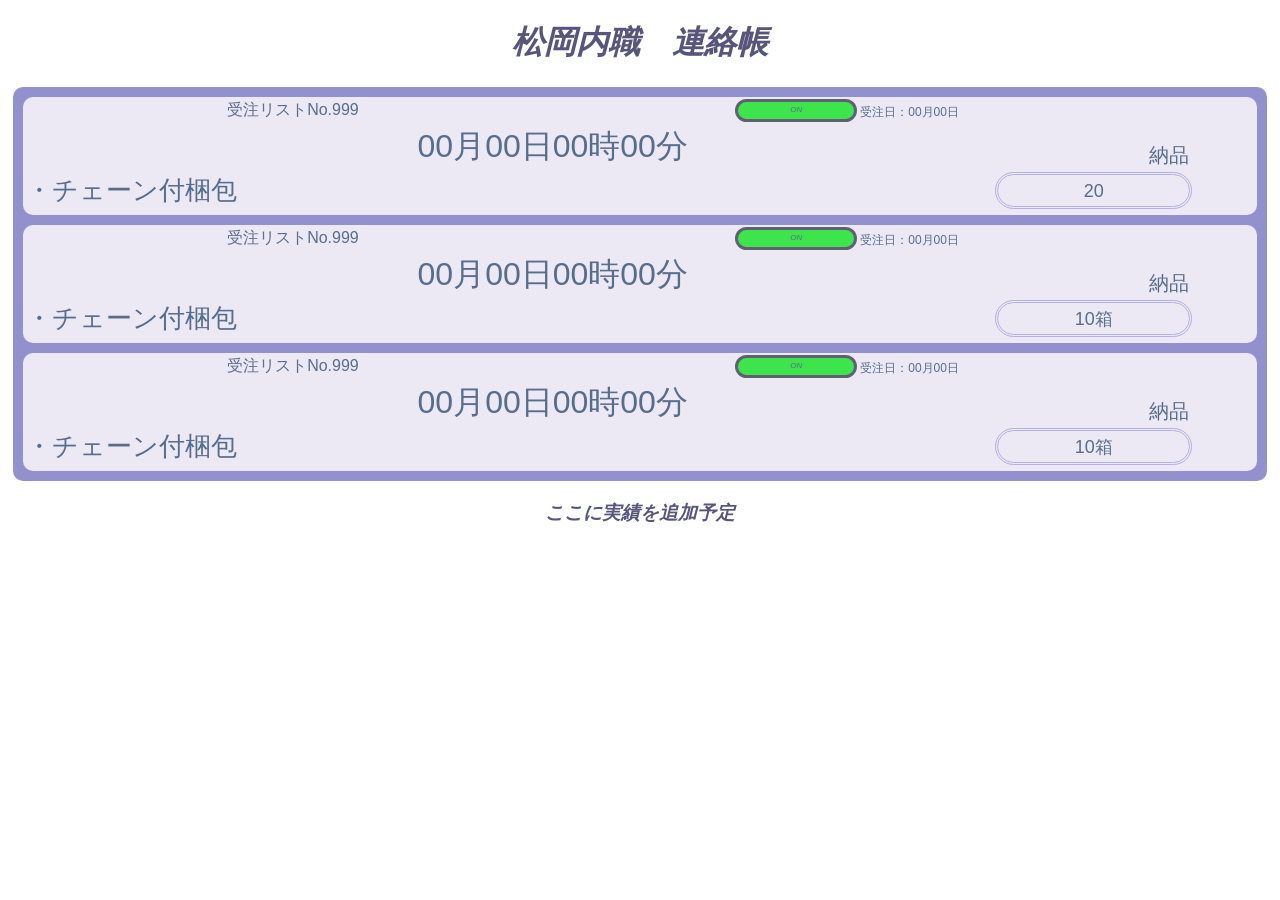
<file: index.html>
<!DOCTYPE html>
<html lang="jp">
    <head>
        <!-- CSSの適応 -->
        <link href="stylesheet.css" rel="stylesheet" />

        <!-- JavaScriptの適応 -->
        <script src="index.js"></script>

        <meta charset="UTF-8">

        <!-- iOSブラウザに対応 -->
        <meta name="viewport" content="width=device-width, initial-scale=1.0">

        <title>Chapter 01: 初めてのJavaScript</title>

    </head>
    
    <body>
        <!--
        <input type="button" value="取得" onclick="logToDiscord()"/>
        <input type="button" value="json" onclick="getData()"/>
        <a href="control.html">移動</a>
        -->

<h1>松岡内職　連絡帳</h1>

        <div class="outside">
            <table border="0">            
                <tr>
                    <td class="order_list">受注リストNo.999</td>
                    <td class="empty_2"></td>
                    <td class="task_status">ON</td>
                    <td class="order_date" colspan="4">受注日：00月00日</td>
                </tr>
                <tr>
                    <td class="deadline" colspan="5">00月00日00時00分</td>
                    <td class="delivery" colspan="2">納品</td>
                </tr>
                <tr>
                    <td class="details" colspan="4">・チェーン付梱包</td>
                    <td class="boxes" id="boxes" colspan="2">10箱</td>
                    <td class="empty"></td>
                </tr>
                <tr>
                    <td></td>
                    <td></td>
                    <td></td>
                    <td></td>
                    <td></td>
                    <td></td>
                    <td></td>
                </tr>
            </table>


            <table class="under_top_table" border="0">
                <tr>
                    <td class="order_list">受注リストNo.999</td>
                    <td class="empty_2"></td>
                    <td class="task_status">ON</td>
                    <td class="order_date" colspan="4">受注日：00月00日</td>
                </tr>
                <tr>
                    <td class="deadline" colspan="5">00月00日00時00分</td>
                    <td class="delivery" colspan="2">納品</td>
                </tr>
                <tr>
                    <td class="details" colspan="4">・チェーン付梱包</td>
                    <td class="boxes" colspan="2">10箱</td>
                    <td class="empty"></td>
                </tr>
                <tr>
                    <td></td>
                    <td></td>
                    <td></td>
                    <td></td>
                    <td></td>
                    <td></td>
                    <td></td>
                </tr>
            </table> 
            <table class="under_top_table" border="0">
                <tr>
                    <td class="order_list">受注リストNo.999</td>
                    <td class="empty_2"></td>
                    <td class="task_status">ON</td>
                    <td class="order_date" colspan="4">受注日：00月00日</td>
                </tr>
                <tr>
                    <td class="deadline" colspan="5">00月00日00時00分</td>
                    <td class="delivery" colspan="2">納品</td>
                </tr>
                <tr>
                    <td class="details" colspan="4">・チェーン付梱包</td>
                    <td class="boxes" colspan="2">10箱</td>
                    <td class="empty"></td>
                </tr>
                <tr>
                    <td></td>
                    <td></td>
                    <td></td>
                    <td></td>
                    <td></td>
                    <td></td>
                    <td></td>
                </tr>
            </table> 
        </div>
        <h3>ここに実績を追加予定</h3>

        <script>
            alertman()
            getData()
        </script>
    </body>
</html>
</file>
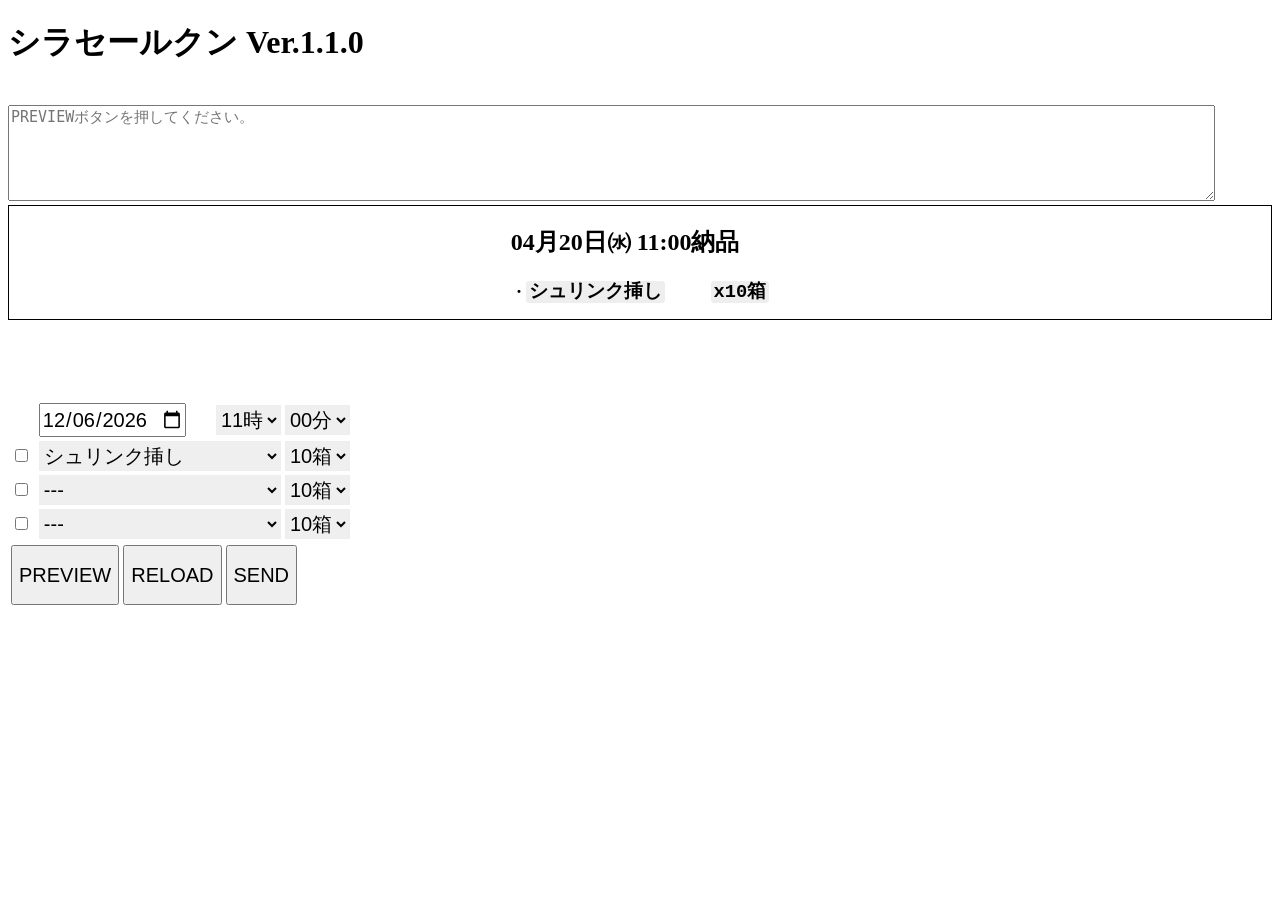
<file: form.html>
<!DOCTYPE html>
<html lang="ja">
<head>
    <meta charset="UTF-8">
    <meta name="viewport" content="width=device-width, initial-scale=1.0">
    
    <!-- CSSの適応 -->
    <link href="order.css" rel="stylesheet" />
    
    <!-- JavaScriptの適応 -->
    <script src="index.js"></script>

    <title>オシエールクン１号</title>
</head>
<body>

    <h1>シラセールクン Ver.1.1.0</h1>

    <div id="front_panel">
        <textarea id="textarea" name="message" cols="35" rows="5" placeholder="PREVIEWボタンを押してください。"></textarea>
        <div id="pre_md_div">
            <div id="md_result_div">
                <h2>04月20日㈬ 11:00納品</h2>
                <pre><h3>・<code>シュリンク挿し</code>     <code>x10箱</code></h3></pre>
            </div>
        </div>
    </div>

    <table border="0" id="middle_table">
        <tr>
            <td></td>
            <td>
                <input type="date" id="calendar" name="calendar" max="9999-12-31">
            </td>
            <td class="select_number">
                <select class="selecter" id="select_hour" name="select_hour">
                    <option value="9">9時</option>
                    <option value="10">10時</option>
                    <option value="11" selected>11時</option>
                    <option value="12">12時</option>
                    <option value="13">13時</option>
                    <option value="14">14時</option>
                    <option value="15">15時</option>
                    <option value="16">16時</option>
                    <option value="17">17時</option>
                    <option value="18">18時</option>        
                </select>
            </td>
            <td class="select_number">
                <select class="selecter" id="select_minute" name="select_minute">
                    <option value="0">00分</option>
                    <option value="15">15分</option>
                    <option value="30">30分</option>
                    <option value="45">45分</option>     
                </select>
            </td>
        </tr>

        <tr>
            <td>
                <input class="checkbox" type="checkbox" name="" value="">
            </td>
            <td colspan="2">
                <select class="orders" id="select_order" name="select_order">
                    <option>シュリンク挿し</option>
                    <option>紐付梱包</option>
                    <option>チェーン付梱包</option>
                    <option>解体</option>     
                    <option>新規</option>
                </select>
            </td>
            <td class="select_number">
                <select class="boxes" id="box" name="box">
                    <option value="1">1箱</option>
                    <option value="2">2箱</option>
                    <option value="3">3箱</option>
                    <option value="4">4箱</option>
                    <option value="5">5箱</option>
                    <option value="6">6箱</option>
                    <option value="7">7箱</option>
                    <option value="8">8箱</option>
                    <option value="9">9箱</option>
                    <option value="10" selected>10箱</option>
                </select>
            </td>
        </tr>

        <tr>
            <td>
                <input class="checkbox" type="checkbox" name="" value="">
            </td>
            <td colspan="2">
                <select class="orders" name="select_order">
                    <option>---</option>
                    <option>シュリンク挿し</option>
                    <option>紐付梱包</option>
                    <option>チェーン付梱包</option>
                    <option>解体</option>     
                    <option>新規</option>
                </select>
            </td>
            <td class="select_number">
                <select class="boxes" name="box">
                    <option value="1">1箱</option>
                    <option value="2">2箱</option>
                    <option value="3">3箱</option>
                    <option value="4">4箱</option>
                    <option value="5">5箱</option>
                    <option value="6">6箱</option>
                    <option value="7">7箱</option>
                    <option value="8">8箱</option>
                    <option value="9">9箱</option>
                    <option value="10" selected>10箱</option>
                </select>
            </td>
        </tr>

        <tr>
            <td>
                <input class="checkbox" type="checkbox" name="" value="">
            </td>
            <td colspan="2">
                <select class="orders" name="select_order">
                    <option>---</option>
                    <option>シュリンク挿し</option>
                    <option>紐付梱包</option>
                    <option>チェーン付梱包</option>
                    <option>解体</option>     
                    <option>新規</option>
                </select>
            </td>
            <td class="select_number">
                <select class="boxes" name="box">
                    <option value="1">1箱</option>
                    <option value="2">2箱</option>
                    <option value="3">3箱</option>
                    <option value="4">4箱</option>
                    <option value="5">5箱</option>
                    <option value="6">6箱</option>
                    <option value="7">7箱</option>
                    <option value="8">8箱</option>
                    <option value="9">9箱</option>
                    <option value="10" selected>10箱</option>
                </select>
            </td>
        </tr>
    
    </table>

    <table border="0">
        <tr>
            <td><input class="buttons" type="button" value="PREVIEW" onclick="pushDraw()"/></td>
            <td><input class="buttons" type="button" value="RELOAD" onclick="pushDraw()"/></td>
            <td><input class="buttons" type="button" value="SEND" onclick="logToDiscord()"/></td>
        </tr>    
    </table>
    
</body>
</html>
</file>
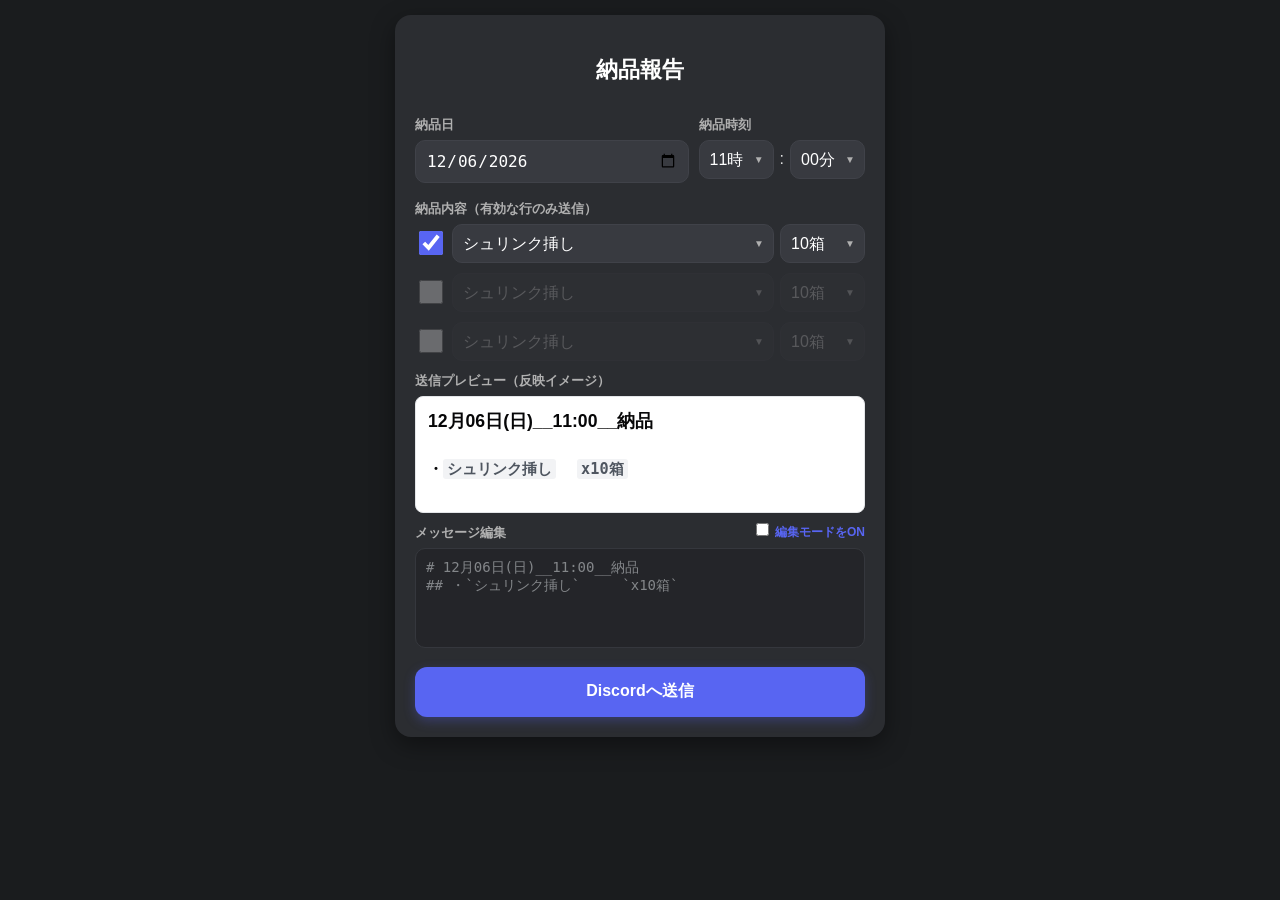
<file: gemini.html>
<!DOCTYPE html>
<html lang="ja">
<head>
    <meta charset="UTF-8">
    <meta name="viewport" content="width=device-width, initial-scale=1.0, viewport-fit=cover">
    <title>納品報告フォーム</title>
    <link rel="stylesheet" href="gemini.css">
</head>
<body>

<div class="container">
    <h2>納品報告</h2>
    
    <div class="top-row">
        <div class="date-section flex-fill">
            <label for="date">納品日</label>
            <input type="date" id="date" required>
        </div>
        <div class="time-section">
            <label>納品時刻</label>
            <div class="time-row">
                <div class="select-wrapper hour-box">
                    <select id="hour" required></select>
                </div>
                <span class="separator">:</span>
                <div class="select-wrapper min-box">
                    <select id="minute" required></select>
                </div>
            </div>
        </div>
    </div>

    <label>納品内容（有効な行のみ送信）</label>
    <div class="input-line" id="row-1">
        <input type="checkbox" class="row-toggle" checked data-row="1">
        <div class="content-box">
            <div class="select-wrapper">
                <select class="item-content">
                    <option value="シュリンク挿し" selected>シュリンク挿し</option>
                    <option value="組立（紐）">組立（紐）</option>
                    <option value="組立（チェーン）">組立（チェーン）</option>
                    <option value="解体">解体</option>
                    <option value="新規">新規</option>
                </select>
            </div>
        </div>
        <div class="count-box">
            <div class="select-wrapper">
                <select class="item-count"></select>
            </div>
        </div>
    </div>

    <div class="input-line disabled-row" id="row-2">
        <input type="checkbox" class="row-toggle" data-row="2">
        <div class="content-box">
            <div class="select-wrapper">
                <select class="item-content" disabled>
                    <option value="シュリンク挿し">シュリンク挿し</option>
                    <option value="組立（紐）">組立（紐）</option>
                    <option value="組立（チェーン）">組立（チェーン）</option>
                    <option value="解体">解体</option>
                    <option value="新規">新規</option>
                </select>
            </div>
        </div>
        <div class="count-box">
            <div class="select-wrapper"><select class="item-count" disabled></select></div>
        </div>
    </div>

    <div class="input-line disabled-row" id="row-3">
        <input type="checkbox" class="row-toggle" data-row="3">
        <div class="content-box">
            <div class="select-wrapper">
                <select class="item-content" disabled><option value="シュリンク挿し">シュリンク挿し</option><option value="組立（紐）">組立（紐）</option><option value="組立（チェーン）">組立（チェーン）</option><option value="解体">解体</option><option value="新規">新規</option></select>
            </div>
        </div>
        <div class="count-box">
            <div class="select-wrapper"><select class="item-count" disabled></select></div>
        </div>
    </div>

    <label>送信プレビュー（反映イメージ）</label>
    <div id="previewDisplay" class="discord-preview-light"></div>

    <div class="preview-header">
        <label>メッセージ編集</label>
        <div class="edit-toggle-wrap">
            <input type="checkbox" id="editEnable"> 編集モードをON
        </div>
    </div>
    <textarea id="messageEditor" class="discord-editor-dark" readonly></textarea>

    <div id="statusMessage" class="status"></div>
    <button id="submitBtn">Discordへ送信</button>
</div>

<script src="gemini.js"></script>
</body>
</html>
</file>
<file: stylesheet.css>
body {
    background-image: url("https://i.ibb.co/3y0sqZPY/body-background.png");
    background-size: cover;
    }
h1 {
    text-align: center;
    font-weight: bold;
    font-style: italic;
    color: #57557c;
}
.outside { 
    background-color: #9390ce;
    margin: 5px 5px 5px 5px;
    padding: 10px 10px 10px 10px;
    border-radius: 10px 10px 10px 10px;
    }
table {
    border-radius: 10px 10px 10px 10px;
    background-color: #ece8f4;
    width: 100%;
    margin: 0px;
    margin-top: 0px;
    font-family: 'ヒラギノ丸ゴ ProN','Hiragino Maru Gothic ProN','San Fransisco',sans-serif;
    color: #576d8c;
}
.under_top_table {
    margin-top: 10px;
    }
.order_list {
    width: 44%;
    text-align: center;
    vertical-align: bottom;
    }
.empty_2 {
    width: 14%;
}
.task_status {
    width: 10%;
    font-size: 8px;
    font-style: italic;
    text-align: center;
    border: solid 3px #615f74;
    padding-bottom: 2px;
    border-radius: 30px 30px 30px 30px;
    background-color: #3de44b;
    }
.order_date { 
    font-size: 12px;
    vertical-align: bottom;
    }
.deadline { 
    width: 86%;
    font-size: 32px;
    text-align: center;
    }
.delivery {
    font-size: 20px;
    text-align: center;
    vertical-align: bottom;
}
.details {
    font-size: 26px;
    width: 79%
}
.boxes {
    font-size: 18px;
    text-align: center;
    border: double 3px #b3b1e3;
    padding-top: 3px;
    border-radius: 20px 20px 20px 20px;
}
.empty {
    width: 5%;
}
h3 {
    text-align: center;
    font-weight: bold;
    font-style: italic;
    color: #57557c;
}

#main_text {
    padding: 0;
    line-height: 28px;
    height: 100;
}
</file>
<file: order.css>
#calendar{
    height: 30px;
}
.select_number{
    width: 20%;
}
.selecter{
	border :1px solid #eee;
    height: 30px;
}
.orders{
	border :1px solid #eee;
    height: 30px;
    width: 100%
}
.boxes{
	border :1px solid #eee;
    height: 30px;
}
.buttons{
    height: 60px;
}
input{
    font-size: 20px;    
    font-family: 'ヒラギノ丸ゴ ProN','Hiragino Maru Gothic ProN','San Fransisco',sans-serif;
}
select{
    font-size: 20px;    
    font-family: 'ヒラギノ丸ゴ ProN','Hiragino Maru Gothic ProN','San Fransisco',sans-serif;
}
#textarea{
    width: 95%;
    font-size:15px;
}
#underline{    
      text-decoration:underline;
}
code {
  background-color: #eee;
  border-radius: 3px;
  font-family: courier, monospace;
  padding: 0 3px;
}
#pre_md_div{
    border: 1px solid black;
    display: flex;
    align-items: center;
    justify-content: center;
}
#middle_table{
    margin-top: 80px;
}
#md_result_div{
}
#front_panel{    
    margin-top: 40px;
}
</file>
<file: gemini.css>
:root {
    --discord-color: #5865F2;
    /* ダークテーマ用カラー */
    --bg-color: #1a1c1e;         /* 全体背景 */
    --container-bg: #2b2d31;     /* カード背景 */
    --text-main: #e0e0e0;        /* メイン文字色 */
    --text-sub: #b0b0b0;         /* 補助文字色 */
    --input-bg: #383a40;         /* 入力欄背景 */
    --border-color: #404249;     /* 枠線 */
    
    /* プレビュー用：Discord標準ライトモードを維持 */
    --discord-light: #ffffff;
    --discord-border: #e3e5e8;
    --editor-bg: #1e1f22;        /* 編集エリア用ダーク背景 */
}

body {
    font-family: -apple-system, BlinkMacSystemFont, "Segoe UI", Roboto, sans-serif;
    background-color: var(--bg-color);
    margin: 0;
    padding: env(safe-area-inset-top) 15px calc(env(safe-area-inset-bottom) + 15px) 15px;
    box-sizing: border-box;
    display: flex; justify-content: center;
    color: var(--text-main);
}

.container {
    background: var(--container-bg); padding: 20px; border-radius: 16px;
    box-shadow: 0 8px 24px rgba(0, 0, 0, 0.4);
    width: 100%; max-width: 450px; margin-top: 15px;
}

h2 { text-align: center; color: #fff; margin-bottom: 20px; font-size: 1.4rem; }
label { display: block; margin-bottom: 6px; font-size: 0.8rem; font-weight: 700; color: var(--text-sub); margin-top: 12px; }

/* フォーム横並びレイアウト */
.top-row { display: flex; gap: 10px; align-items: flex-start; margin-bottom: 5px; }
.hour-box { width: 75px; }
.min-box { width: 75px; }

select, input[type="date"], textarea {
    width: 100%; padding: 10px; border: 1.5px solid var(--border-color);
    border-radius: 10px; font-size: 16px; background-color: var(--input-bg); box-sizing: border-box;
    -webkit-appearance: none; appearance: none; color: #fff;
    outline: none;
}

select:focus, input[type="date"]:focus { border-color: var(--discord-color); }

.time-row, .input-line { display: flex; align-items: center; gap: 6px; margin-bottom: 10px; }
.flex-fill { flex: 1; }
.row-toggle { width: 24px; height: 24px; cursor: pointer; accent-color: var(--discord-color); }
.content-box { flex: 1; }
.count-box { width: 85px; }
.disabled-row { opacity: 0.3; }

.select-wrapper { position: relative; }
.select-wrapper::after {
    content: '▼'; font-size: 10px; color: var(--text-sub); position: absolute; 
    right: 10px; top: 50%; transform: translateY(-50%); pointer-events: none;
}

/* プレビュー：Discord標準ライトモードを維持 */
.discord-preview-light {
    background-color: var(--discord-light); color: #2e3338;
    padding: 12px; border-radius: 8px; font-size: 0.85rem; line-height: 1.4;
    white-space: pre-wrap; border: 1px solid var(--discord-border); min-height: 40px;
}
.preview-h1 { display: block; font-size: 1.1rem; font-weight: bold; color: #060607; margin-bottom: 4px; }
.preview-h2 { display: block; font-size: 0.95rem; font-weight: bold; color: #060607; margin-top: 2px; }
.preview-code { background-color: #f2f3f5; padding: 1px 4px; border-radius: 3px; font-family: monospace; color: #4f5660; }

.preview-header { display: flex; justify-content: space-between; align-items: center; }
.edit-toggle-wrap { font-size: 0.75rem; color: var(--discord-color); font-weight: bold; }

/* 編集エリア：ダーク背景 */
.discord-editor-dark {
    height: 100px; background-color: var(--editor-bg); color: #dbdee1;
    font-family: monospace; font-size: 14px; resize: none; margin-bottom: 15px; 
    border: 1.5px solid var(--border-color);
}
.discord-editor-dark:read-only { opacity: 0.5; }

button#submitBtn {
    width: 100%; height: 50px; background-color: var(--discord-color); color: white;
    border: none; border-radius: 12px; font-weight: bold; cursor: pointer; font-size: 1rem;
    box-shadow: 0 4px 12px rgba(88, 101, 242, 0.3);
}
button#submitBtn:active { transform: scale(0.98); opacity: 0.9; }

.status { text-align: center; padding: 10px; display: none; margin-bottom: 10px; border-radius: 8px; font-weight: bold; color: white; }
</file>
